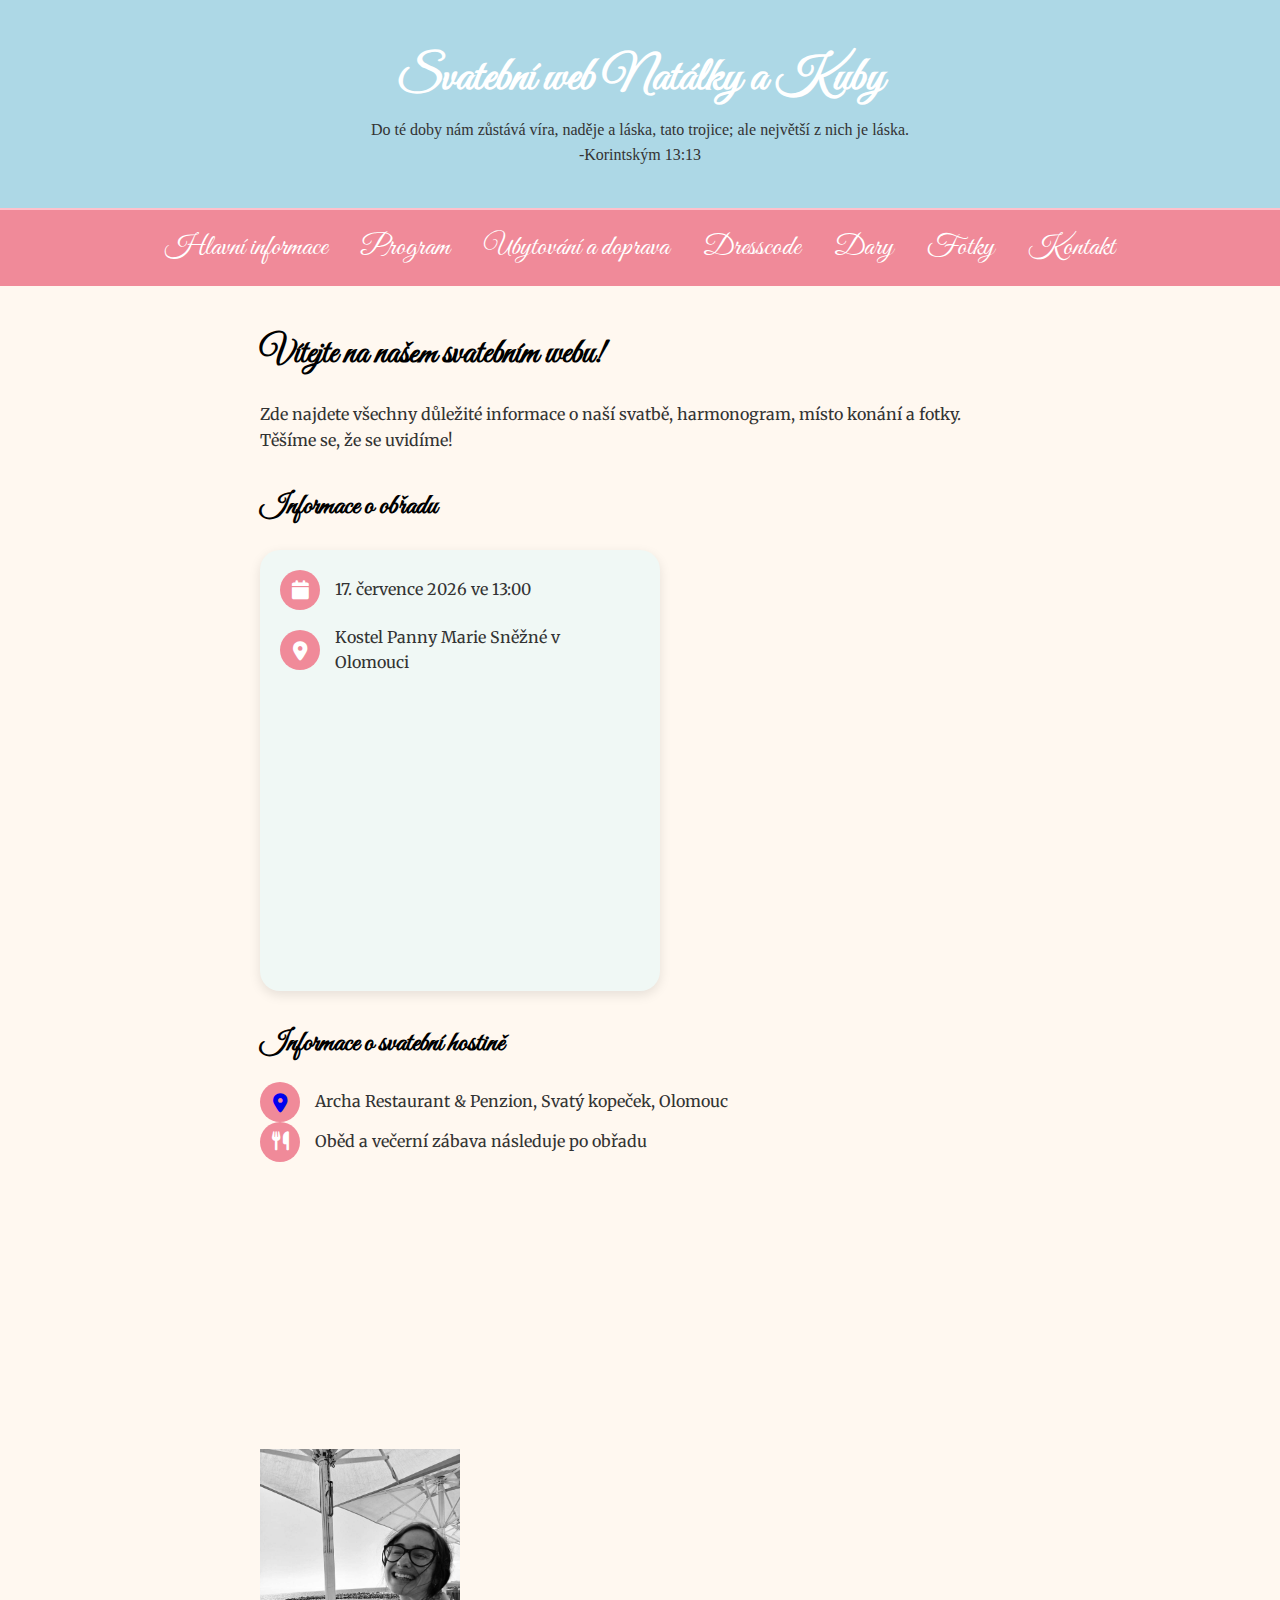
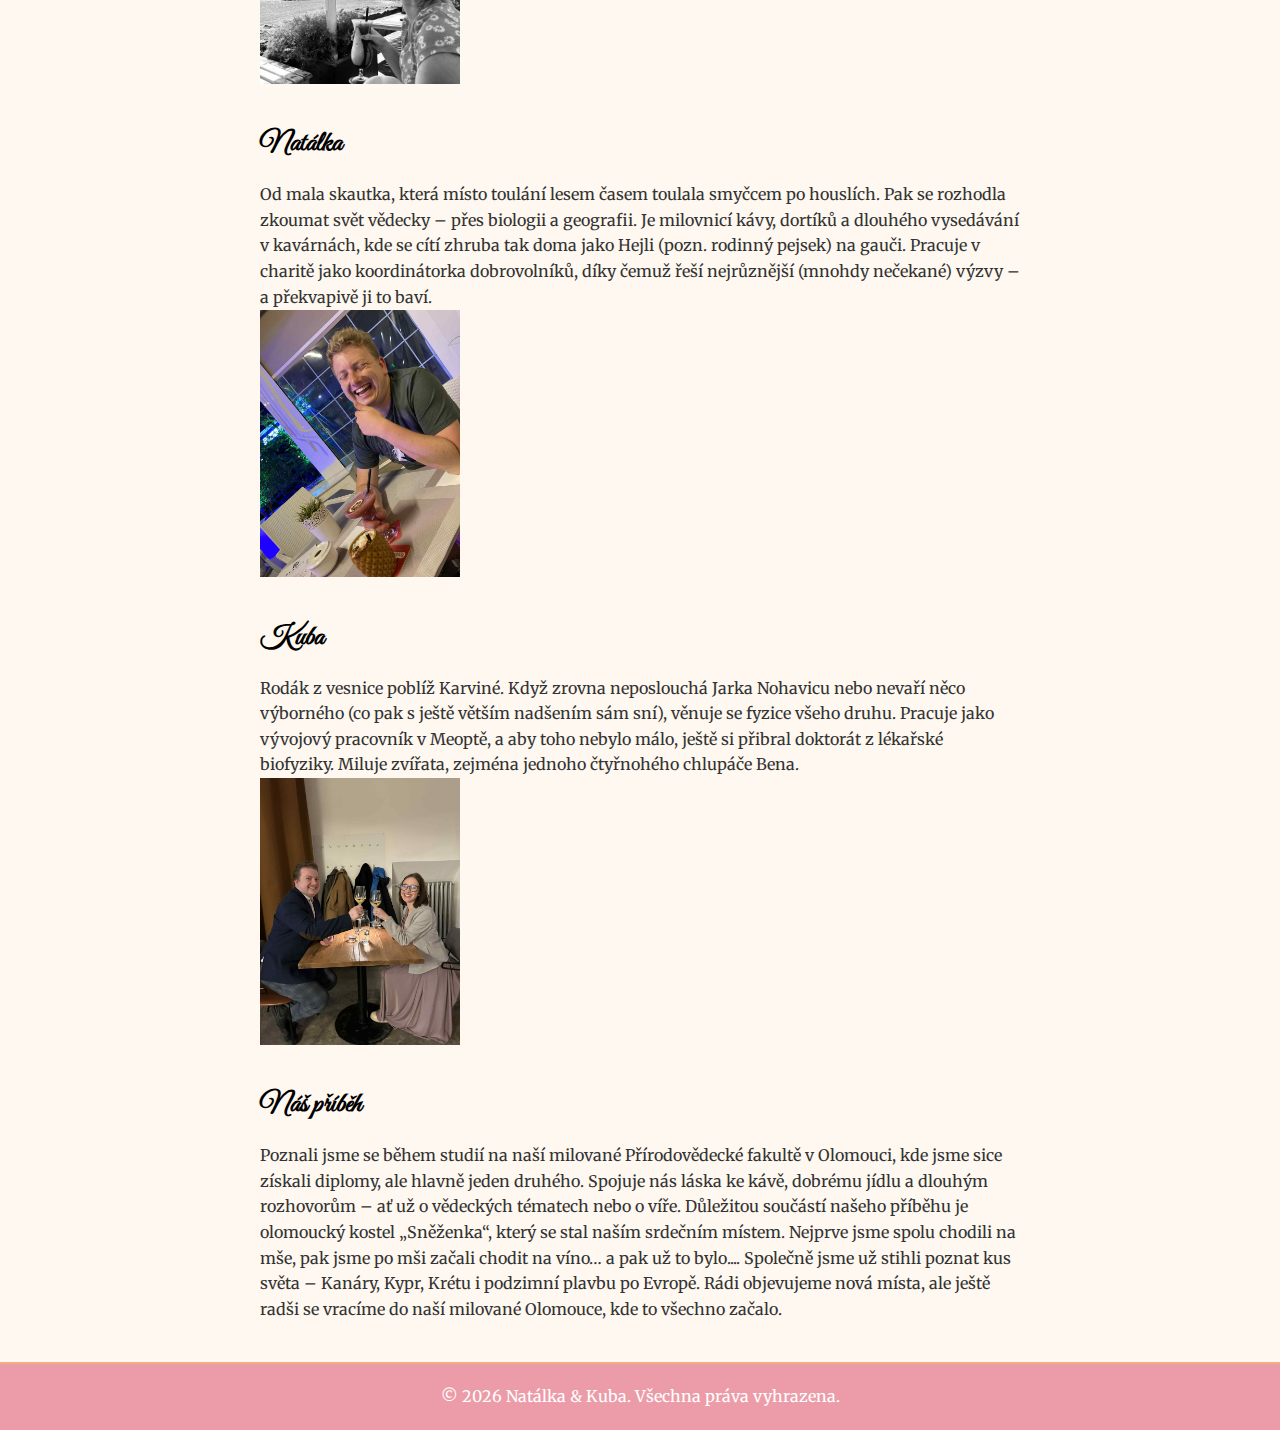
<file: index.html>
<!DOCTYPE html>
<html lang="cs">
    <head>
        <meta charset="UTF-8">
        <meta http-equiv="X-UA-Compatible" content="IE=edge">
        <meta name="viewport" content="width=device-width, initial-scale=1.0">
        <meta property="og:image" content="img/spolu.jpg">
        <meta name="author" content="Jakub Dvorak">
        <title>Naty + Kuba</title>
    
        <!-- Google Fonts -->
        <link href="https://fonts.googleapis.com/css2?family=Great+Vibes&family=Merriweather:wght@400;700&display=swap" rel="stylesheet">
    
        <!-- Font Awesome CDN -->
        <link href="https://cdnjs.cloudflare.com/ajax/libs/font-awesome/6.4.0/css/all.min.css" rel="stylesheet">
    
        <link rel="stylesheet" href="style.css">
        <link rel="icon" href="ico.png">
    </head>
    
    
<body>
    <header class="hlavicka">
        <h1>Svatební web Natálky a Kuby</h1>
        <span style="font-family: 'IBM Plex Serif', serif; text-align: right;">Do té doby nám zůstává víra, naděje a láska, tato trojice; ale největší z nich je láska.</span><br/>
        <span style="font-family: 'IBM Plex Serif', serif; text-align: right;">-Korintským 13:13</span>
    </header>

    <nav class="menu">
        <a href="index.html">Hlavní informace</a>
        <a href="program.html">Program</a>
        <a href="ubytovani.html">Ubytování a doprava</a>
        <a href="dresscode.html">Dresscode</a>
        <a href="dary.html">Dary</a>
        <a href="fotky.html">Fotky</a>
        <a href="kontakt.html">Kontakt</a>  
    </nav>
    <div class="content-bg">
    <main class="telo">
        <section>
            <h2>Vítejte na našem svatebním webu!</h2>
            <p>Zde najdete všechny důležité informace o naší svatbě, harmonogram, místo konání a fotky. Těšíme se, že se uvidíme!</p>
            <div class="svatba-info-wrapper">
            <div>
            <h3>Informace o obřadu</h3>

            <div class="obrad-info">
                <div class="info-item">
                    <div class="icon-circle">
                        <a href="svatba.ics" download class="add-calendar"><i class="fa-solid fa-calendar"></i></a>
                    </div>
                    <p>17. července 2026 ve 13:00</p>
                </div>

                <div class="info-item">
                    <div class="icon-circle">
                        <a href="https://www.google.com/maps/place/Kostel+Panny+Marie+Sn%C4%9B%C5%BEn%C3%A9/@49.5957834,17.2563463,20z/data=!4m12!1m5!3m4!2zNDnCsDM1JzQ0LjkiTiAxN8KwMTUnMjMuMiJF!8m2!3d49.5958125!4d17.2564375!3m5!1s0x47124e8c98b665d1:0xaebfe35549c207b1!8m2!3d49.5958495!4d17.2564356!16s%2Fg%2F120m5zgs?entry=ttu&g_ep=EgoyMDI2MDEyMS4wIKXMDSoKLDEwMDc5MjA3MUgBUAM%3D" class="map-link"><i class="fa-solid fa-location-dot"></i></a>
                    </div>
                    <p>Kostel Panny Marie Sněžné v Olomouci</p><br/>
                </div>
                <iframe class="mapka" style="border:none" src="https://mapy.com/s/nafecuvoru" max-width="350" height="280" frameborder="0"></iframe>
            </div>
            </div>
            <div>
            <h3>Informace o svatební hostině</h3>
            <div class="hostina-info">
                <div class="info-item">
                    <div class="icon-circle">
                        <a href="https://www.google.com/maps/place/Archa+Restaurant+%26+Penzion/@49.5229271,17.0934448,10z/data=!4m15!1m5!3m4!2zNDnCsDM1JzM2LjAiTiAxN8KwMTUnMDAuMCJF!8m2!3d49.5933333!4d17.25!3m8!1s0x47124b93cdf9125f:0xb95eea1ef0ff64b7!5m2!4m1!1i2!8m2!3d49.6341512!4d17.343501!16s%2Fg%2F1tlczxl0?entry=ttu&g_ep=EgoyMDI2MDEyMS4wIKXMDSoKLDEwMDc5MjA3MUgBUAM%3D" class="map-link"><i class="fa-solid fa-location-dot"></i></a>
                    </div>
                    <p>Archa Restaurant & Penzion, Svatý kopeček, Olomouc</p>
                </div>

                <div class="info-item">
                    <div class="icon-circle">
                        <i class="fa-solid fa-utensils"></i>
                    </div>
                    <p>Oběd a večerní zábava následuje po obřadu</p>
                </div>
            <iframe class="mapka" style="border:none" src="https://mapy.com/s/padosopamo" max-width="350" height="280" frameborder="0"></iframe>
            </div>
        </div>
            </div>
        </section>
        <section class="medailonky">
            <div class="medailonek">
                <img src="img/natalka.jpg" alt="Natálka" width="200">
                <h3>Natálka</h3>
                <p>
                    Od mala skautka, která místo toulání lesem časem toulala smyčcem po houslích. Pak se rozhodla zkoumat svět vědecky – přes biologii a geografii. Je milovnicí kávy, dortíků a dlouhého vysedávání v kavárnách, kde se cítí zhruba tak doma jako Hejli (pozn. rodinný pejsek) na gauči. Pracuje v charitě jako koordinátorka dobrovolníků, díky čemuž řeší nejrůznější (mnohdy nečekané) výzvy – a překvapivě ji to baví.
                </p>
            </div>
            <div class="medailonek">
                <img src="img/kuba.jpg" alt="Kuba" width ="200">
                <h3>Kuba</h3>
                <p>
                    Rodák z vesnice poblíž Karviné. Když zrovna neposlouchá Jarka Nohavicu nebo nevaří něco výborného (co pak s ještě větším nadšením sám sní), věnuje se fyzice všeho druhu. Pracuje jako vývojový pracovník v Meoptě, a aby toho nebylo málo, ještě si přibral doktorát z lékařské biofyziky. Miluje zvířata, zejména jednoho čtyřnohého chlupáče Bena.
                </p>
            </div>

            
            <div class="medailonek">
                <img src="img/spolu.jpg" alt="Spolu jako pár" width="200">
                <h3>Náš příběh</h3>
                <p>
                    Poznali jsme se během studií na naší milované Přírodovědecké fakultě v Olomouci, kde jsme sice získali diplomy, ale hlavně jeden druhého. Spojuje nás láska ke kávě, dobrému jídlu a dlouhým rozhovorům – ať už o vědeckých tématech nebo o víře.
Důležitou součástí našeho příběhu je olomoucký kostel „Sněženka“, který se stal naším srdečním místem. Nejprve jsme spolu chodili na mše, pak jsme po mši začali chodit na víno… a pak už to bylo....
Společně jsme už stihli poznat kus světa – Kanáry, Kypr, Krétu i podzimní plavbu po Evropě. Rádi objevujeme nová místa, ale ještě radši se vracíme do naší milované Olomouce, kde to všechno začalo.
                </p>
            </div>
        </section>

    </main>
    </div>

    <footer class="paticka">
        <p>&copy; 2026 Natálka & Kuba. Všechna práva vyhrazena.</p>
    </footer>
    <script src="hlavicka.js"></script>
</body>
</html>
</file>
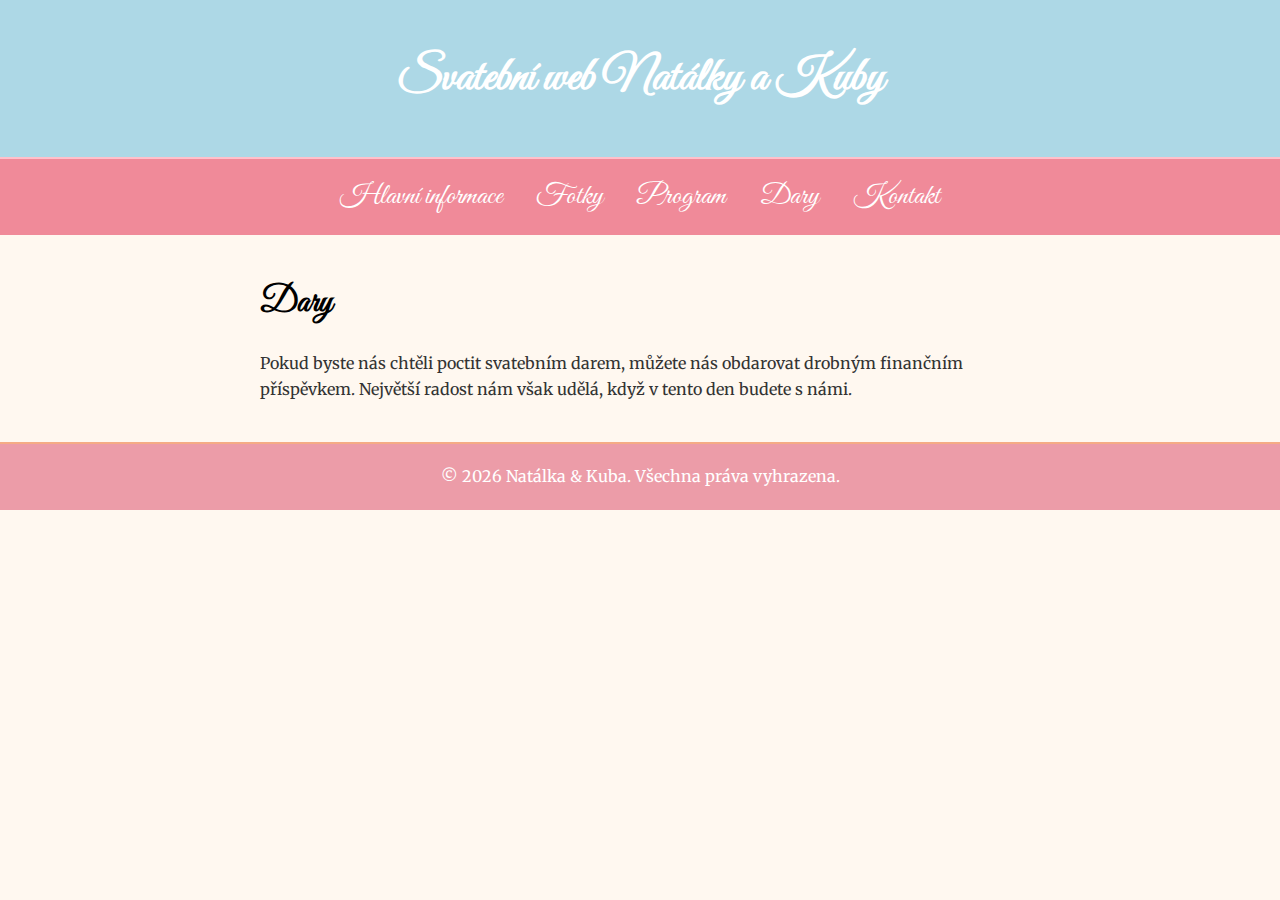
<file: dary.html>
<!DOCTYPE html>
<html lang="cs">
    <head>
        <meta charset="UTF-8">
        <meta http-equiv="X-UA-Compatible" content="IE=edge">
        <meta name="viewport" content="width=device-width, initial-scale=1.0">
        <title>Naty + Kuba</title>
    
        <!-- Google Fonts -->
        <link href="https://fonts.googleapis.com/css2?family=Great+Vibes&family=Merriweather:wght@400;700&display=swap" rel="stylesheet">
    
        <!-- Font Awesome CDN -->
        <link href="https://cdnjs.cloudflare.com/ajax/libs/font-awesome/6.4.0/css/all.min.css" rel="stylesheet">
    
        <link rel="stylesheet" href="style.css">
        <link rel="icon" href="ico.png"
    </head>
<body>
    <header class="hlavicka">
        <h1>Svatební web Natálky a Kuby</h1>
    </header>
    <nav class="menu">
        <a href="index.html">Hlavní informace</a>
        <a href="fotky.html">Fotky</a>
        <a href="program.html">Program</a>
        <a href="dary.html">Dary</a>
        <a href="kontakt.html">Kontakt</a>
    </nav>
    <main class="telo">
        <section>
            <h2>Dary</h2>
            <p>Pokud byste nás chtěli poctit svatebním darem, můžete nás obdarovat drobným finančním příspěvkem. Největší radost nám však udělá, když v tento den budete s námi.</p>

            </section>
    </main>
    <footer class="paticka">
        <p>&copy; 2026 Natálka & Kuba. Všechna práva vyhrazena.</p> 
    </footer>
</body>
</html>
</file>
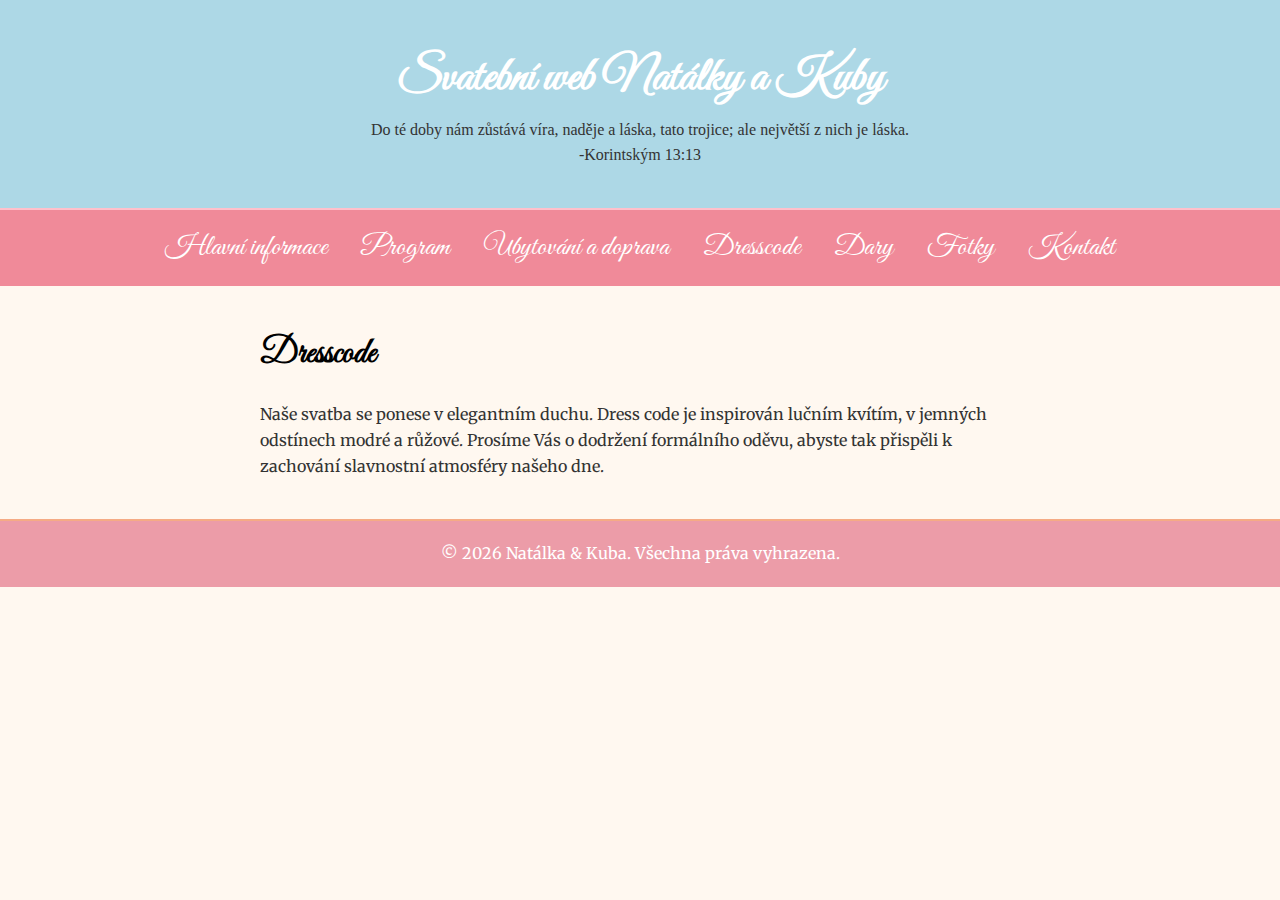
<file: dresscode.html>
<!DOCTYPE html>
<html lang="cs">
    <head>
        <meta charset="UTF-8">
        <meta http-equiv="X-UA-Compatible" content="IE=edge">
        <meta name="viewport" content="width=device-width, initial-scale=1.0">
        <title>Naty + Kuba</title>
    
        <!-- Google Fonts -->
        <link href="https://fonts.googleapis.com/css2?family=Great+Vibes&family=Merriweather:wght@400;700&display=swap" rel="stylesheet">
    
        <!-- Font Awesome CDN -->
        <link href="https://cdnjs.cloudflare.com/ajax/libs/font-awesome/6.4.0/css/all.min.css" rel="stylesheet">
    
        <link rel="stylesheet" href="style.css">
        <link rel="icon" href="ico.png">
    </head>
<body>
    <header class="hlavicka">
        <h1>Svatební web Natálky a Kuby</h1>
        <span style="font-family: 'IBM Plex Serif', serif; text-align: right;">Do té doby nám zůstává víra, naděje a láska, tato trojice; ale největší z nich je láska.</span><br/>
        <span style="font-family: 'IBM Plex Serif', serif; text-align: right;">-Korintským 13:13</span>
    </header>
    <nav class="menu">
        <a href="index.html">Hlavní informace</a>
        <a href="program.html">Program</a>
        <a href="ubytovani.html">Ubytování a doprava</a>
        <a href="dresscode.html">Dresscode</a>
        <a href="dary.html">Dary</a>
        <a href="fotky.html">Fotky</a>
        <a href="kontakt.html">Kontakt</a>  
    </nav>
    <div class="content-bg">
    <main class="telo">
        <section>
            <h2>Dresscode</h2>
            <p>
                Naše svatba se ponese v elegantním duchu. Dress code je inspirován lučním kvítím, v jemných odstínech modré a růžové. Prosíme Vás o dodržení formálního oděvu, abyste tak přispěli k zachování slavnostní atmosféry našeho dne.
            </p>
        </section>
    </main>
    </div>
    <footer class="paticka">
        <p>&copy; 2026 Natálka & Kuba. Všechna práva vyhrazena.</p>
    </footer>
    <script src="hlavicka.js"></script>
</body>
</html>
</file>
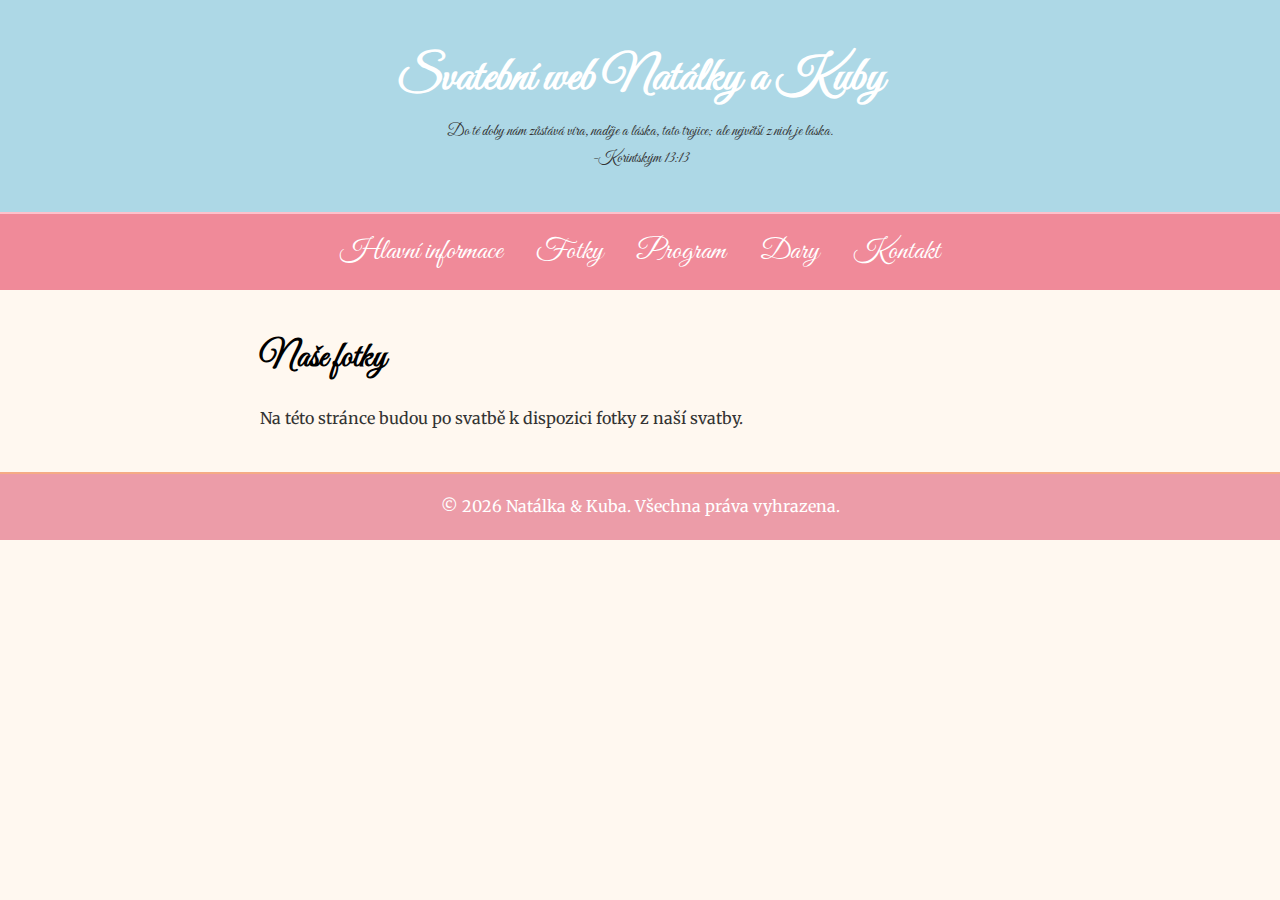
<file: fotky.html>
<!DOCTYPE html>
<html lang="cs">
    <head>
        <meta charset="UTF-8">
        <meta http-equiv="X-UA-Compatible" content="IE=edge">
        <meta name="viewport" content="width=device-width, initial-scale=1.0">
        <title>Naty + Kuba</title>
    
        <!-- Google Fonts -->
        <link href="https://fonts.googleapis.com/css2?family=Great+Vibes&family=Merriweather:wght@400;700&display=swap" rel="stylesheet">
    
        <!-- Font Awesome CDN -->
        <link href="https://cdnjs.cloudflare.com/ajax/libs/font-awesome/6.4.0/css/all.min.css" rel="stylesheet">
    
        <link rel="stylesheet" href="style.css">
        <link rel="icon" href="ico.png">
    </head>
    
    
<body>
    <header class="hlavicka">
        <h1>Svatební web Natálky a Kuby</h1>
        <span style="font-family: Great Vibes; text-align: right;">Do té doby nám zůstává víra, naděje a láska, tato trojice; ale největší z nich je láska.</span><br/>
        <span style="font-family: Great Vibes; text-align: right;">-Korintským 13:13</span>
    </header>

    <nav class="menu">
        <a href="index.html">Hlavní informace</a>
        <a href="fotky.html">Fotky</a>
        <a href="program.html">Program</a>
        <a href="dary.html">Dary</a>
        <a href="kontakt.html">Kontakt</a>
    </nav>
    <div class="content-bg">
    <main class="telo">

        <section>
            <h2>Naše fotky</h2>
            <p>Na této stránce budou po svatbě k dispozici fotky z naší svatby.</p>

<!--             <div class="gallery">
               <img src="img/photo1.jpg" alt="Fotka 1">
                <img src="img/photo2.jpg" alt="Fotka 2">
                <img src="img/photo3.jpg" alt="Fotka 3">
                <img src="img/photo4.jpg" alt="Fotka 4">
                <img src="img/photo5.jpg" alt="Fotka 5">
                <img src="img/photo6.jpg" alt="Fotka 6">
            </div>-->
        </section>

    </main>
    </div>
    

    <footer class="paticka">
        <p>&copy; 2026 Natálka & Kuba. Všechna práva vyhrazena.</p>
    </footer>
    <script src="hlavicka.js"></script>
</body>
</html>
</file>
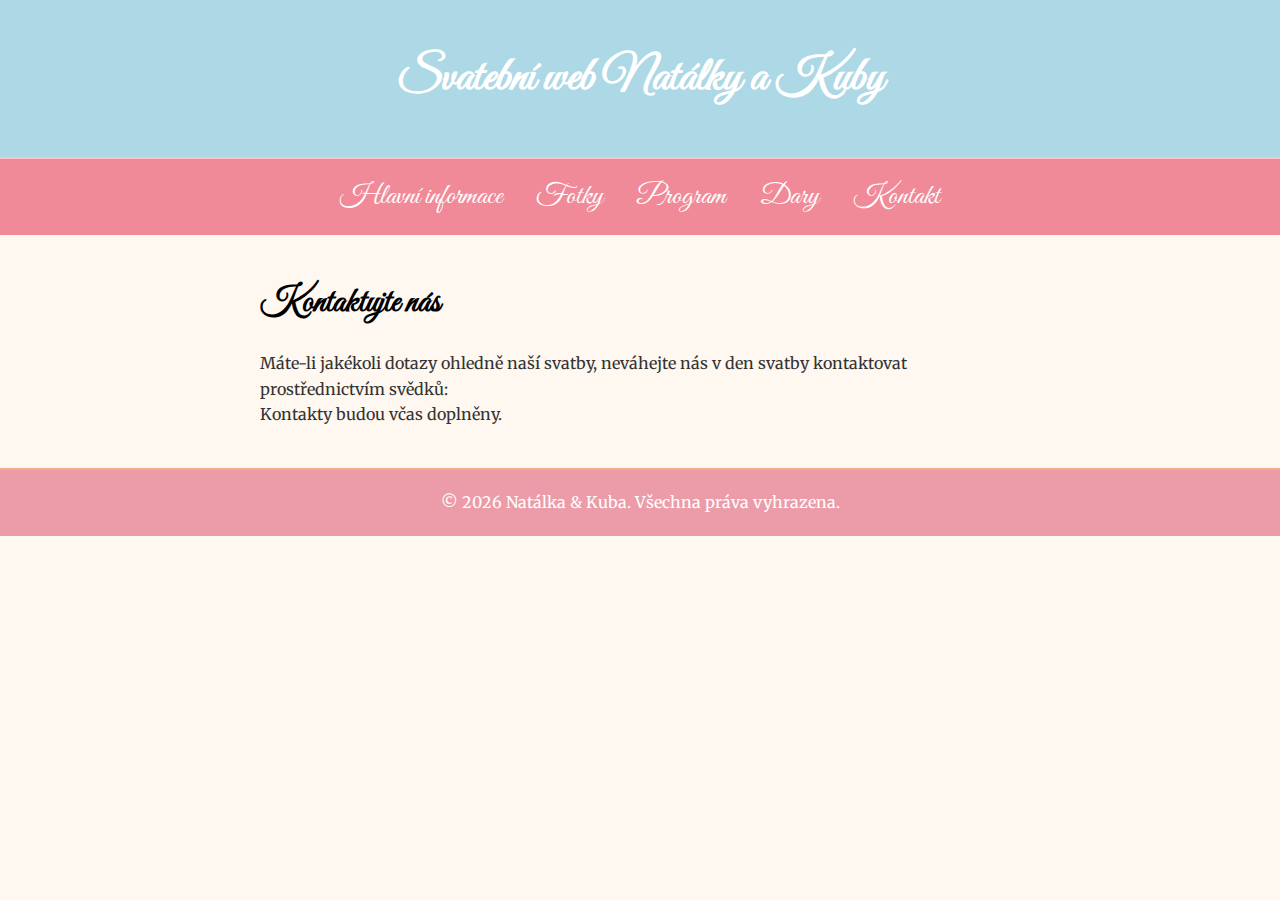
<file: kontakt.html>
<!DOCTYPE html>
<html lang="cs">
    <head>
        <meta charset="UTF-8">
        <meta http-equiv="X-UA-Compatible" content="IE=edge">
        <meta name="viewport" content="width=device-width, initial-scale=1.0">
        <title>Naty + Kuba</title>
    
        <!-- Google Fonts -->
        <link href="https://fonts.googleapis.com/css2?family=Great+Vibes&family=Merriweather:wght@400;700&display=swap" rel="stylesheet">
    
        <!-- Font Awesome CDN -->
        <link href="https://cdnjs.cloudflare.com/ajax/libs/font-awesome/6.4.0/css/all.min.css" rel="stylesheet">
    
        <link rel="stylesheet" href="style.css">
        <link rel="icon" href="ico.png"
    </head>
<body>
    <header class="hlavicka">
        <h1>Svatební web Natálky a Kuby</h1>
    </header>
    <nav class="menu">
        <a href="index.html">Hlavní informace</a>
        <a href="fotky.html">Fotky</a>
        <a href="program.html">Program</a>
        <a href="dary.html">Dary</a>
        <a href="kontakt.html">Kontakt</a>
    </nav>
    <main class="telo">

        <section>
            <h2>Kontaktujte nás</h2>
            <p>Máte-li jakékoli dotazy ohledně naší svatby, neváhejte nás v den svatby kontaktovat prostřednictvím svědků:</p>
            <p>Kontakty budou včas doplněny.</p>
        </section>
    </main>
    <footer class="paticka">
        <p>&copy; 2026 Natálka & Kuba. Všechna práva vyhrazena.</p>
    </footer>
</body>
</html>
</file>
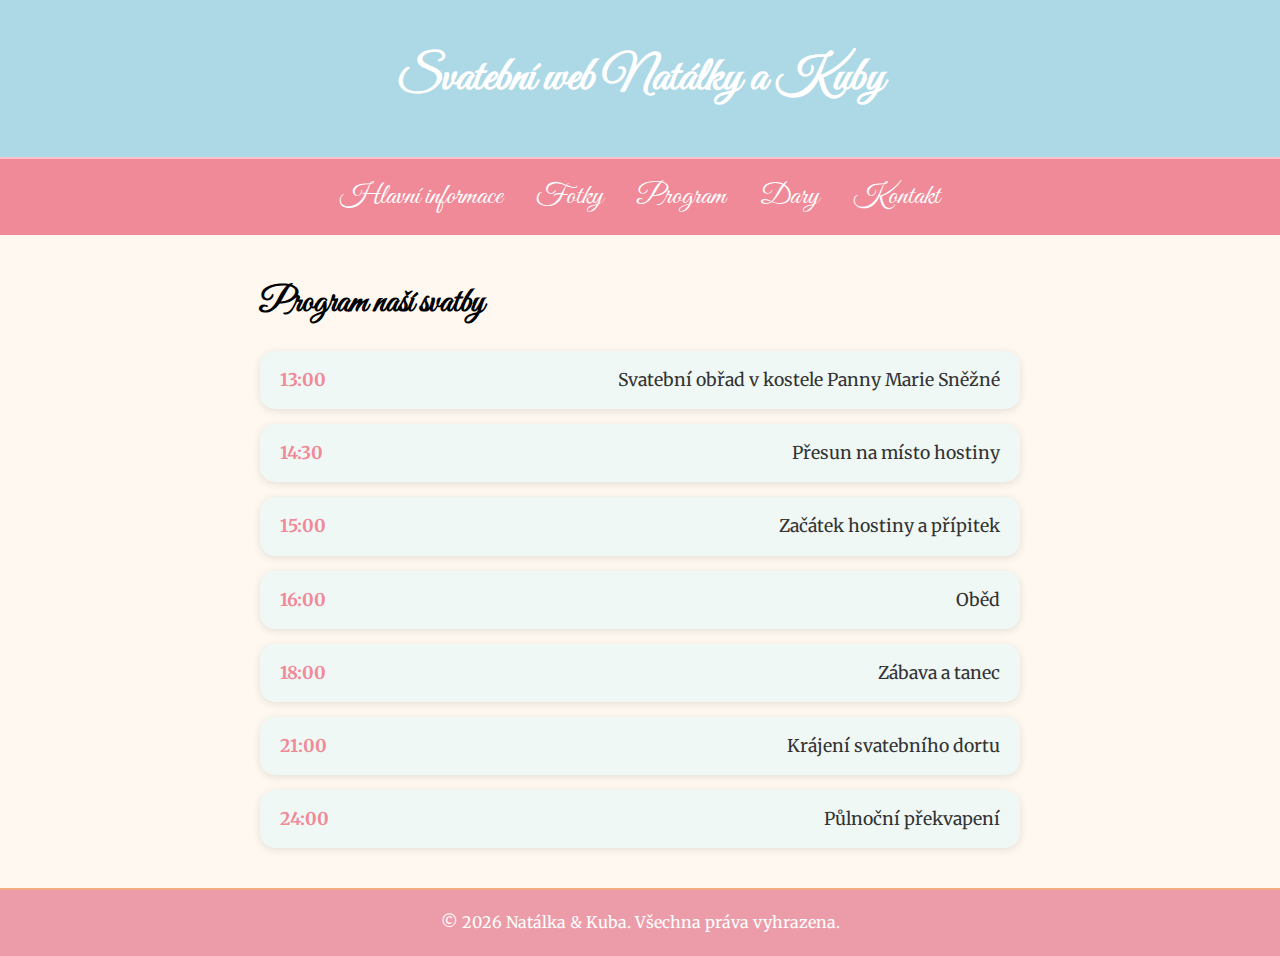
<file: program.html>
<!DOCTYPE html>
<html lang="cs">
    <head>
        <meta charset="UTF-8">
        <meta http-equiv="X-UA-Compatible" content="IE=edge">
        <meta name="viewport" content="width=device-width, initial-scale=1.0">
        <title>Naty + Kuba</title>
    
        <!-- Google Fonts -->
        <link href="https://fonts.googleapis.com/css2?family=Great+Vibes&family=Merriweather:wght@400;700&display=swap" rel="stylesheet">
    
        <!-- Font Awesome CDN -->
        <link href="https://cdnjs.cloudflare.com/ajax/libs/font-awesome/6.4.0/css/all.min.css" rel="stylesheet">
    
        <link rel="stylesheet" href="style.css">
        <link rel="icon" href="ico.png"
    </head>
<body>
    <header class="hlavicka">
        <h1>Svatební web Natálky a Kuby</h1>
    </header>
    <nav class="menu">
        <a href="index.html">Hlavní informace</a>
        <a href="fotky.html">Fotky</a>
        <a href="program.html">Program</a>
        <a href="dary.html">Dary</a>
        <a href="kontakt.html">Kontakt</a>
    </nav>
    <main class="telo">

        <section>
            <h2>Program naší svatby</h2>
            <ul class="program-list">
                <li>
                    <span class="time">13:00</span>
                    <span class="event">Svatební obřad v kostele Panny Marie Sněžné</span>
                </li>
                <li>
                    <span class="time">14:30</span>
                    <span class="event">Přesun na místo hostiny</span>
                </li>
                <li>
                    <span class="time">15:00</span>
                    <span class="event">Začátek hostiny a přípitek</span>
                </li>
                <li>
                    <span class="time">16:00</span>
                    <span class="event">Oběd</span>
                </li>
                <li>
                    <span class="time">18:00</span>
                    <span class="event">Zábava a tanec</span>
                </li>
                <li>
                    <span class="time">21:00</span>
                    <span class="event">Krájení svatebního dortu</span>
                </li>
                <li>
                    <span class="time">24:00</span>
                    <span class="event">Půlnoční překvapení</span>
                </li>
            </ul>
        </section>
    </main>
    <footer class="paticka">
        <p>&copy; 2026 Natálka & Kuba. Všechna práva vyhrazena.</p>
    </footer>
</body>
</html>
</file>
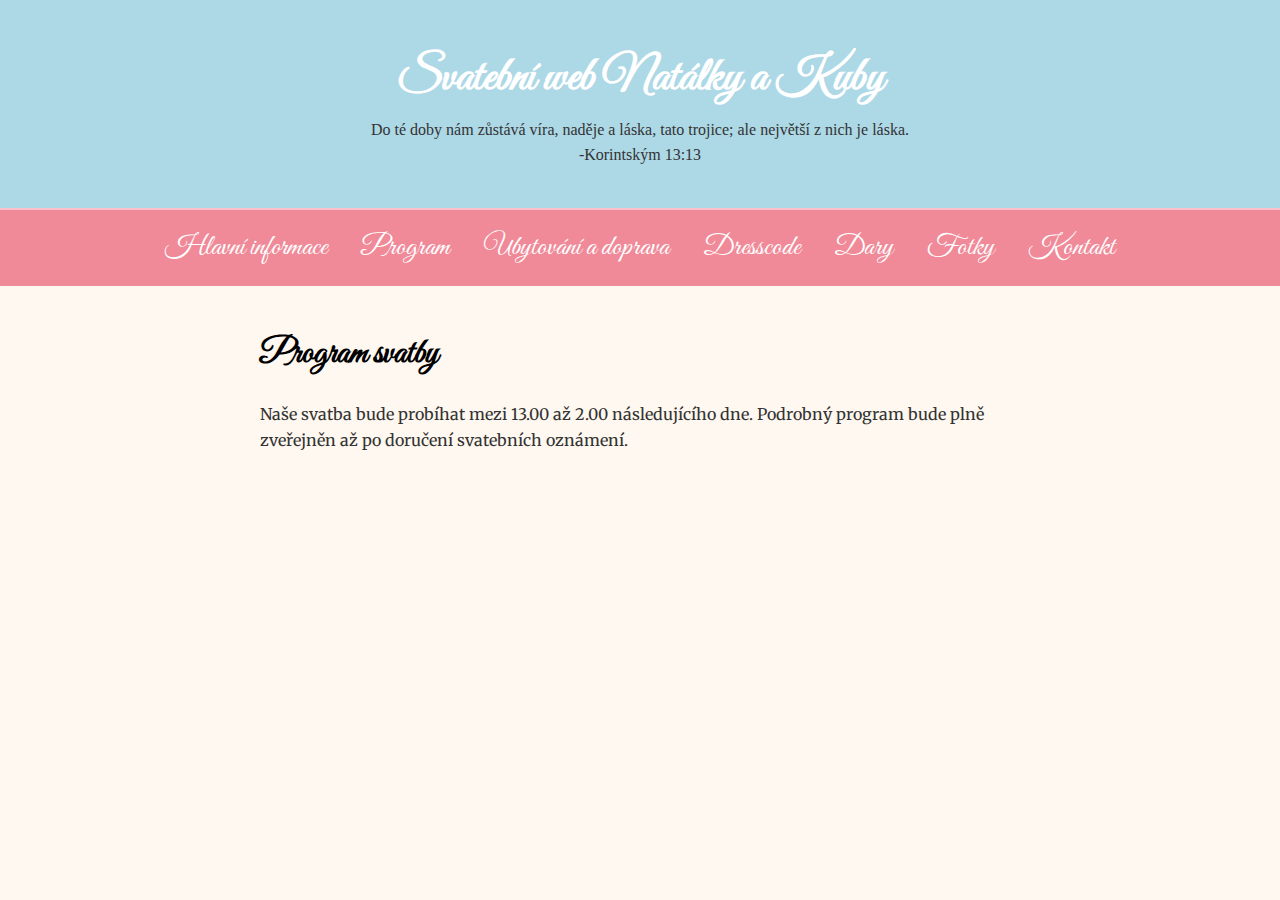
<file: program_backup.html>
<!DOCTYPE html>
<html lang="cs">
    <head>
        <meta charset="UTF-8">
        <meta http-equiv="X-UA-Compatible" content="IE=edge">
        <meta name="viewport" content="width=device-width, initial-scale=1.0">
        <meta property="og:image" content="img/spolu.jpg">
        <title>Naty + Kuba</title>
    
        <!-- Google Fonts -->
        <link href="https://fonts.googleapis.com/css2?family=Great+Vibes&family=Merriweather:wght@400;700&display=swap" rel="stylesheet">
    
        <!-- Font Awesome CDN -->
        <link href="https://cdnjs.cloudflare.com/ajax/libs/font-awesome/6.4.0/css/all.min.css" rel="stylesheet">
    
        <link rel="stylesheet" href="style.css">
        <link rel="icon" href="ico.png">
    </head>
<body>
    <header class="hlavicka">
        <h1>Svatební web Natálky a Kuby</h1>
        <span style="font-family: 'IBM Plex Serif', serif; text-align: right;">Do té doby nám zůstává víra, naděje a láska, tato trojice; ale největší z nich je láska.</span><br/>
        <span style="font-family: 'IBM Plex Serif', serif; text-align: right;">-Korintským 13:13</span>
    </header>
    <nav class="menu">
        <a href="index.html">Hlavní informace</a>
        <a href="program.html">Program</a>
        <a href="ubytovani.html">Ubytování a doprava</a>
        <a href="dresscode.html">Dresscode</a>
        <a href="dary.html">Dary</a>
        <a href="fotky.html">Fotky</a>
        <a href="kontakt.html">Kontakt</a>  
    </nav>
    <div class="content-bg">
    <main class="telo">

        <section>
            <h2>Program svatby</h2>
            <p>Naše svatba bude probíhat mezi 13.00 až 2.00 následujícího dne. Podrobný program bude plně zveřejněn až po doručení svatebních oznámení.</p> 
        </section>
</file>
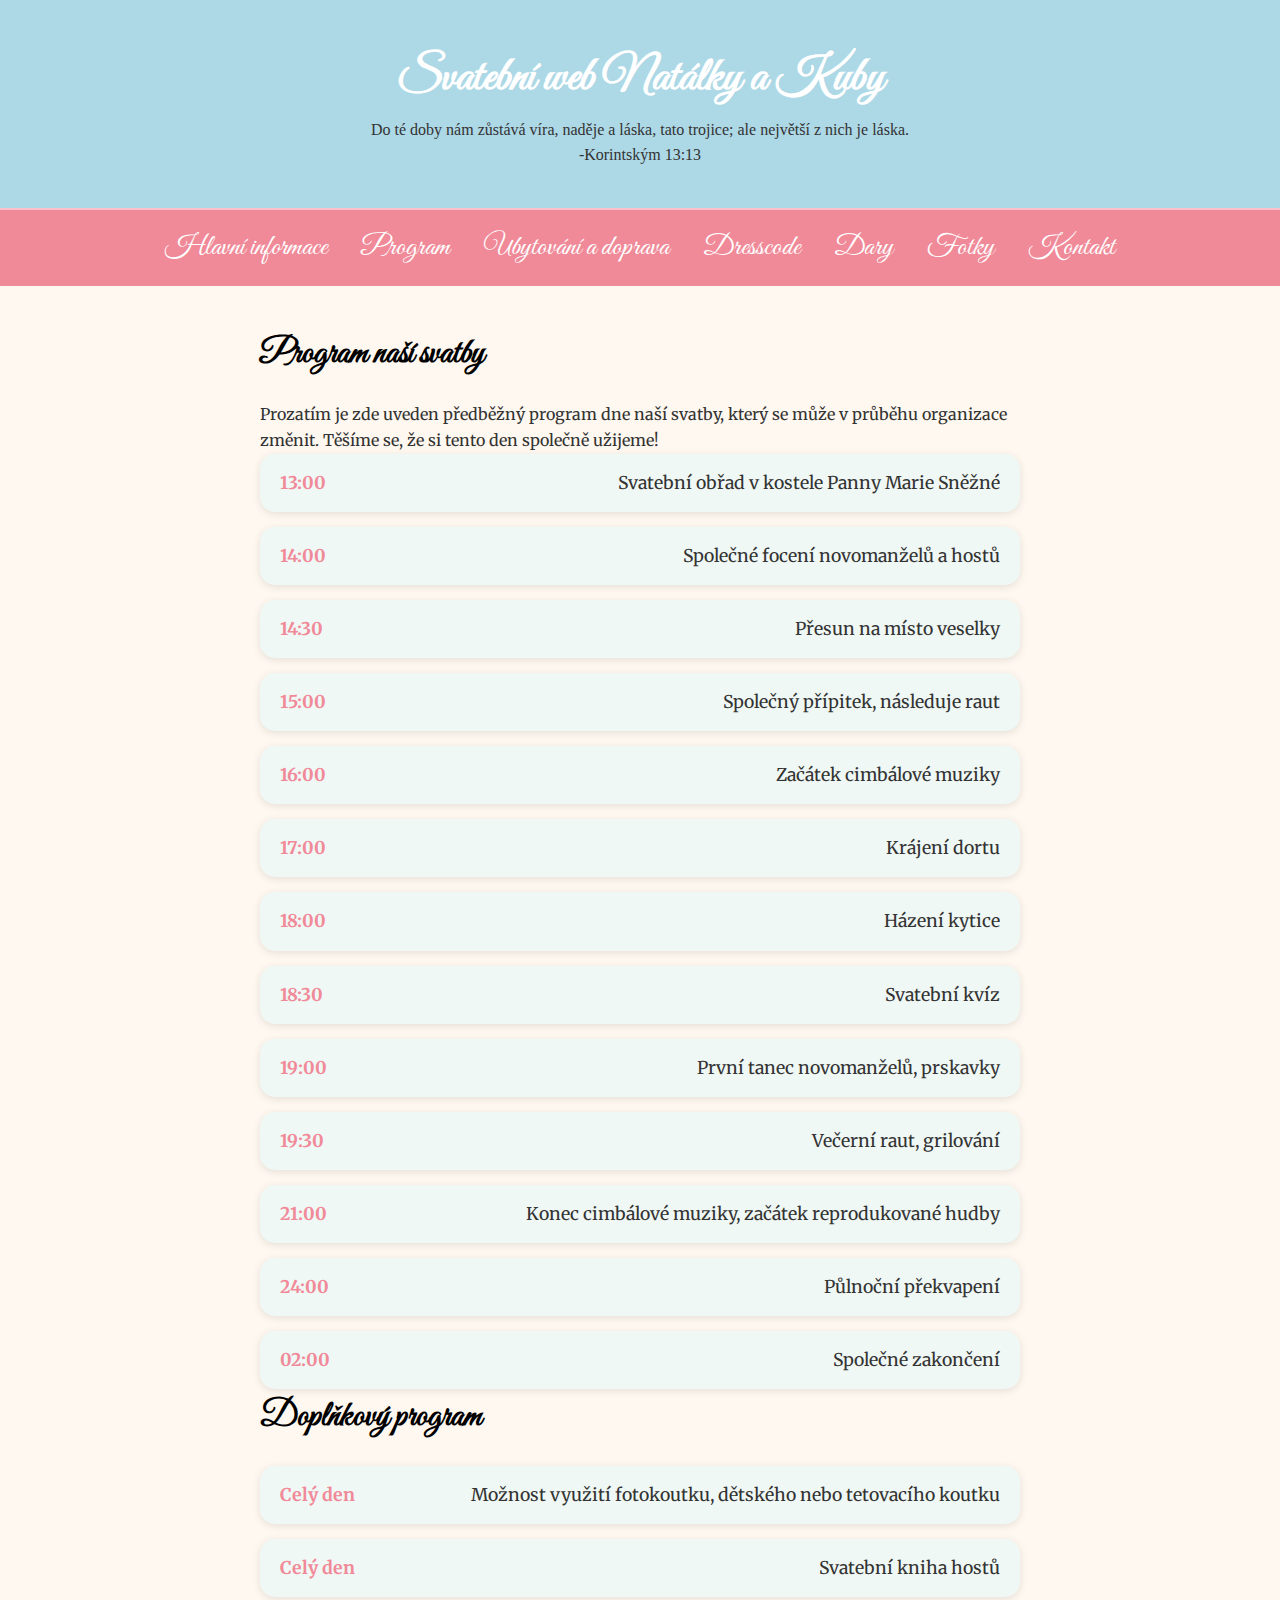
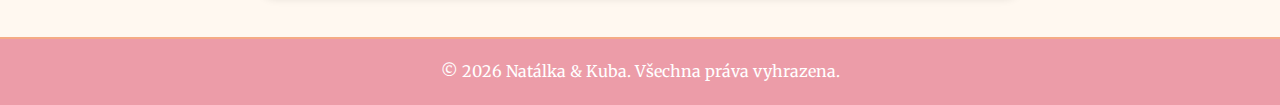
<file: program_future.html>
<!DOCTYPE html>
<html lang="cs">
    <head>
        <meta charset="UTF-8">
        <meta http-equiv="X-UA-Compatible" content="IE=edge">
        <meta name="viewport" content="width=device-width, initial-scale=1.0">
        <title>Naty + Kuba</title>
    
        <!-- Google Fonts -->
        <link href="https://fonts.googleapis.com/css2?family=Great+Vibes&family=Merriweather:wght@400;700&display=swap" rel="stylesheet">
    
        <!-- Font Awesome CDN -->
        <link href="https://cdnjs.cloudflare.com/ajax/libs/font-awesome/6.4.0/css/all.min.css" rel="stylesheet">
    
        <link rel="stylesheet" href="style.css">
        <link rel="icon" href="ico.png">
    </head>
<body>
    <header class="hlavicka">
        <h1>Svatební web Natálky a Kuby</h1>
        <span style="font-family: 'IBM Plex Serif', serif; text-align: right;">Do té doby nám zůstává víra, naděje a láska, tato trojice; ale největší z nich je láska.</span><br/>
        <span style="font-family: 'IBM Plex Serif', serif; text-align: right;">-Korintským 13:13</span>
    </header>
    <nav class="menu">
        <a href="index.html">Hlavní informace</a>
        <a href="program.html">Program</a>
        <a href="ubytovani.html">Ubytování a doprava</a>
        <a href="dresscode.html">Dresscode</a>
        <a href="dary.html">Dary</a>
        <a href="fotky.html">Fotky</a>
        <a href="kontakt.html">Kontakt</a>  
    </nav>
    <div class="content-bg">
    <main class="telo">

        <section>
            <h2>Program naší svatby</h2>
            <p>Prozatím je zde uveden předběžný program dne naší svatby, který se může v průběhu organizace změnit. Těšíme se, že si tento den společně užijeme!</p>
            <ul class="program-list">
                <li>
                    <span class="time">13:00</span>
                    <span class="event">Svatební obřad v kostele Panny Marie Sněžné</span>
                </li>
                <li>
                    <span class="time">14:00</span>
                    <span class="event">Společné focení novomanželů a hostů</span>
                </li>
                <li>
                    <span class="time">14:30</span>
                    <span class="event">Přesun na místo veselky</span>
                </li>
                <li>
                    <span class="time">15:00</span>
                    <span class="event">Společný přípitek, následuje raut</span>
                </li>

                <li>
                    <span class="time">16:00</span>
                    <span class="event">Začátek cimbálové muziky</span>
                </li>
                <li>
                    <span class="time">17:00</span>
                    <span class="event">Krájení dortu</span>
                </li>
                <li>
                    <span class="time">18:00</span>
                    <span class="event">Házení kytice</span>
                </li>
                <li>
                    <span class="time">18:30</span>
                    <span class="event">Svatební kvíz</span>
                </li>
                <li>
                    <span class="time">19:00</span>
                    <span class="event">První tanec novomanželů, prskavky</span>
                </li>
                <li>
                    <span class="time">19:30</span>
                    <span class="event">Večerní raut, grilování</span>
                </li>
                <li>
                    <span class="time">21:00</span>
                    <span class="event">Konec cimbálové muziky, začátek reprodukované hudby</span>
                </li>
                <li>
                    <span class="time">24:00</span>
                    <span class="event">Půlnoční překvapení</span>
                </li>
                <li>
                    <span class="time">02:00</span>
                    <span class="event">Společné zakončení</span>
            </ul>
        </section>
        <section>
            <h2>Doplňkový program</h2>
        <ul class="program-list">
                <li>
                    <span class="time">Celý den</span>
                    <span class="event">Možnost využití fotokoutku, dětského nebo tetovacího koutku</span>
                </li>

                <li>
                    <span class="time">Celý den</span>
                    <span class="event">Svatební kniha hostů</span>
                </li>
            </ul>    
        </main>
    </div>
    <footer class="paticka">
        <p>&copy; 2026 Natálka & Kuba. Všechna práva vyhrazena.</p>
    </footer>
    <script src="hlavicka.js"></script>
</body>
</html>
</file>
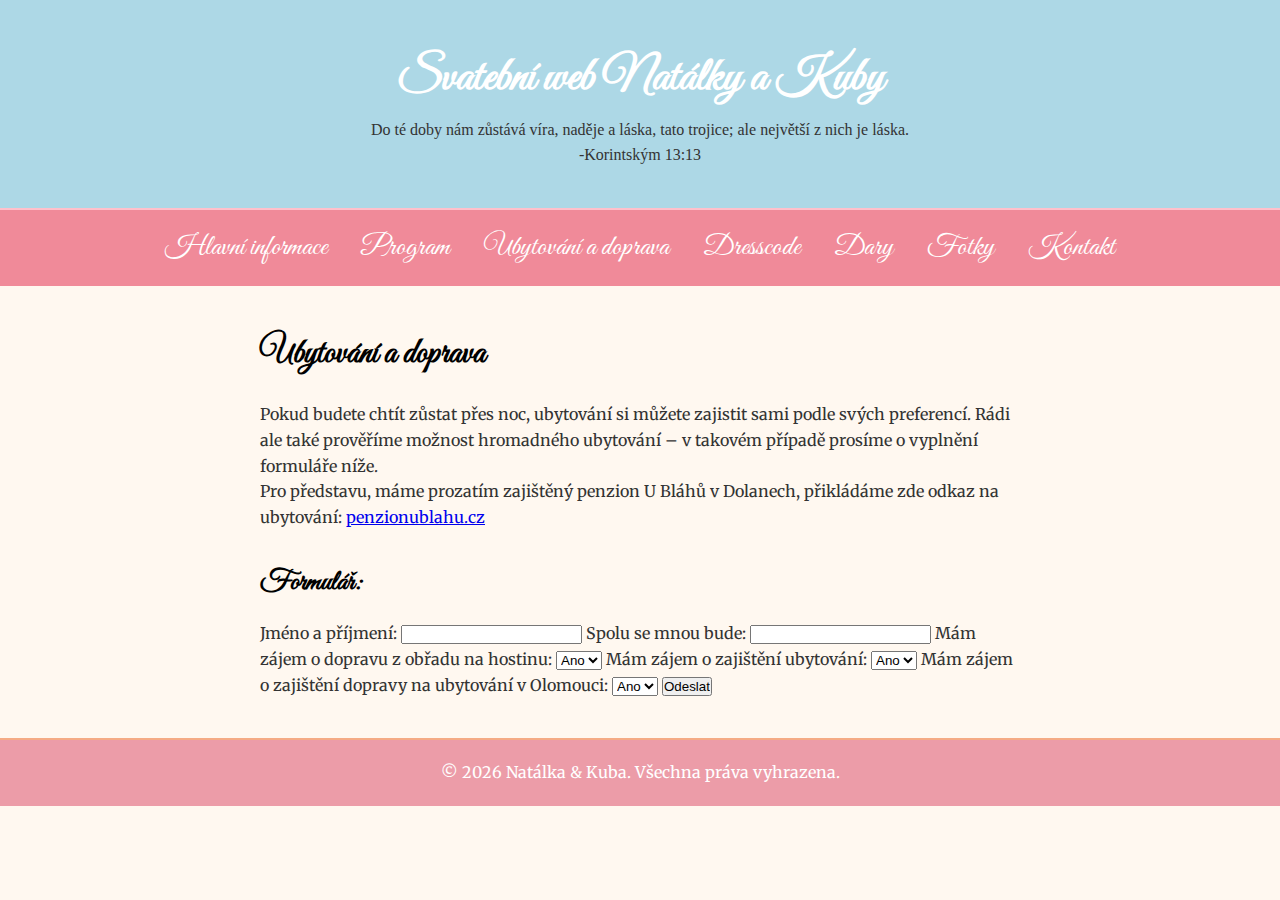
<file: ubytovani.html>
<!DOCTYPE html>
<html lang="cs">
    <head>
        <meta charset="UTF-8">
        <meta http-equiv="X-UA-Compatible" content="IE=edge">
        <meta name="viewport" content="width=device-width, initial-scale=1.0">
        <meta property="og:image" content="img/spolu.jpg">
        <title>Naty + Kuba</title>
    
        <!-- Google Fonts -->
        <link href="https://fonts.googleapis.com/css2?family=Great+Vibes&family=Merriweather:wght@400;700&display=swap" rel="stylesheet">
        
        <!-- Font Awesome CDN -->
        <link href="https://cdnjs.cloudflare.com/ajax/libs/font-awesome/6.4.0/css/all.min.css" rel="stylesheet">
    
        <link rel="stylesheet" href="style.css">
        <link rel="icon" href="ico.png">
    </head> 
<body>
    <header class="hlavicka">
        <h1>Svatební web Natálky a Kuby</h1>
        <span style="font-family: 'IBM Plex Serif', serif; text-align: right;">Do té doby nám zůstává víra, naděje a láska, tato trojice; ale největší z nich je láska.</span><br/>
        <span style="font-family: 'IBM Plex Serif', serif; text-align: right;">-Korintským 13:13</span>
    </header>
    <nav class="menu">
        <a href="index.html">Hlavní informace</a>
        <a href="program.html">Program</a>
        <a href="ubytovani.html">Ubytování a doprava</a>
        <a href="dresscode.html">Dresscode</a>
        <a href="dary.html">Dary</a>
        <a href="fotky.html">Fotky</a>
        <a href="kontakt.html">Kontakt</a>  
    </nav>
    <div class="content-bg">
    <main class="telo">
        <section>
            <h2>Ubytování a doprava</h2>
            <p>Pokud budete chtít zůstat přes noc, ubytování si můžete zajistit sami podle svých preferencí. Rádi ale také prověříme možnost hromadného ubytování – v takovém případě prosíme o vyplnění formuláře níže.</p>
            <p>Pro představu, máme prozatím zajištěný penzion U Bláhů v Dolanech, přikládáme zde odkaz na ubytování: <a href="https://penzionublahu.cz//" target="_blank">penzionublahu.cz</a></p>
            <h3>Formulář:</h3>
            <form action="https://script.google.com/macros/s/AKfycbzksWdZ0gsDH0pgfAMpnOlynXBGQWUXLr8GjNNqCx9IQVomM76g4Kzw4X_Ufv8FirxJ/exec" method="post" target="_blank" id="ubytovani-form">
                <label for="name">Jméno a příjmení:</label>
                <input type="text" id="name" name="name" required>

                <label for="spolu">Spolu se mnou bude:</label>
                <input type="text" id="spolu" name="spolu" required>

                <label for="dopravanahost">Mám zájem o dopravu z obřadu na hostinu:</label>
                <select id="dopravanahost" name="dopravanahost" required>
                    <option value="ano">Ano</option>
                    <option value="ne">Ne</option>
                </select>
                <label for="zajemubytovani">Mám zájem o zajištění ubytování:</label>
                <select id="zajemubytovani" name="zajemubytovani" required>
                    <option value="ano">Ano</option>
                    <option value="ne">Ne</option>
                </select>

                <label for="zajemdoprava">Mám zájem o zajištění dopravy na ubytování v Olomouci:</label>
                <select id="zajemdoprava" name="zajemdoprava" required>
                    <option value="ano">Ano</option>
                    <option value="ne">Ne</option>
                </select>

                <input type="submit" value="Odeslat">
            </form>
<p id="status"></p>

            

        </section>

    </main>
    </div>
    <footer class="paticka">
        <p>&copy; 2026 Natálka & Kuba. Všechna práva vyhrazena.</p>
    </footer>
    <script src="hlavicka.js"></script>
</body>
</html>
</file>
<file: style.css>
/* ===================== Reset základních stylů ===================== */
* {
    margin: 0;
    padding: 0;
    box-sizing: border-box;
}

/* ===================== Tělo stránky ===================== */
body {
    font-family: 'Merriweather', serif;
    background-color: #fff8f0;
    color: #333;
    line-height: 1.6;
}

/* ===================== Hlavicka ===================== */
.hlavicka {
    background: lightblue;
    text-align: center;
    padding: 40px 20px;
    border-bottom: 2px solid pink;
}

.hlavicka h1 {
    font-family: 'Great Vibes', cursive;
    font-size: 3rem;
    color: #ffffff;
}

/* ===================== Menu ===================== */
.menu {
    background-color: #f08a99;
    text-align: center;
    padding: 15px 0;
}

.menu a {
    font-family: 'Great Vibes', cursive;
    color: #fff;
    text-decoration: none;
    margin: 0 15px;
    font-size: 1.8rem; /* větší než předtím */
    transition: all 0.3s;
}

.menu a:hover {
    color: #ffe4c4;
    transform: translateY(-2px);
}

.menu a.active {
    text-decoration: underline;
}

/* ===================== Tělo stránky ===================== */
.telo {
    max-width: 800px;
    margin: 40px auto;
    padding: 0 20px;
}

.telo h2 {
    font-family: 'Great Vibes', cursive;
    font-size: 2.2rem;
    color: black;
    margin-bottom: 20px;
}

.telo h3 {
    font-family: 'Great Vibes', cursive;
    font-size: 1.8rem;
    color: black;
    margin-top: 30px;
    margin-bottom: 15px;
}

/* ===================== Štítek obřadu ===================== */
.obrad-info {
    display: flex;
    flex-direction: column;
    gap: 15px; /* mezera mezi řádky */
    max-width: 400px;
    margin: 20px 0;
    background-color: #f0f8f5; /* jemně zelený podklad */
    padding: 20px;
    border-radius: 20px;
    box-shadow: 0 4px 12px rgba(0,0,0,0.1);
}

.info-item {
    display: flex;
    align-items: center;
    gap: 15px;
}

.icon-circle {
    background-color: #f08a99;
    color: #fff;
    width: 40px;
    height: 40px;
    border-radius: 50%;
    display: flex;
    align-items: center;
    justify-content: center;
    font-size: 1.2rem;
    flex-shrink: 0;
}

.icon-circle i {
    line-height: 1;          /* odstraní vertikální odsazení */
    vertical-align: middle;  /* centrování */
    transform: translateY(0); /* jemné doladění, pokud je potřeba */
}

/* ===================== Footer ===================== */
.paticka {
    text-align: center;
    padding: 20px;
    background-color: #ec9ca8;
    border-top: 2px solid rgb(245, 171, 133);
    color: #ffffff;
    margin-top: 40px;
}

/* ===================== Responzivita ===================== */
@media (max-width: 600px) {
    .menu a {
        display: block;
        margin: 10px 0;
    }
    .hlavicka h1 {
        font-size: 2rem;
    }
    .telo h2 {
        font-size: 1.8rem;
    }
    .telo h3 {
        font-size: 1.5rem;
    }
    .obrad-info {
        max-width: 100%;
    }
}

div.obrad-info a{
    color: #ffffff;
}
div.obrad-info a:hover{
    text-decoration: underline;
}

/* ===================== Program svatebního dne ===================== */
.program-list {
    list-style: none;
    padding: 0;
    margin: 0;
}
.program-list li {
    background-color: #f0f8f5;
    margin-bottom: 15px;
    padding: 15px 20px;
    border-radius: 15px;
    box-shadow: 0 2px 8px rgba(0,0,0,0.1);
    display: flex;
    justify-content: space-between;
    align-items: center;
}
.program-list li .time {
    font-weight: bold;
    color: #f08a99;
    font-size: 1.1rem;
}
.program-list li .event {
    font-size: 1.1rem;
    color: #333;
}
.program-list li .event:hover {
    text-decoration: underline;
}
.program-list li:last-child {
    margin-bottom: 0;
}

/* ===================== Konec stylů ===================== */
</file>
